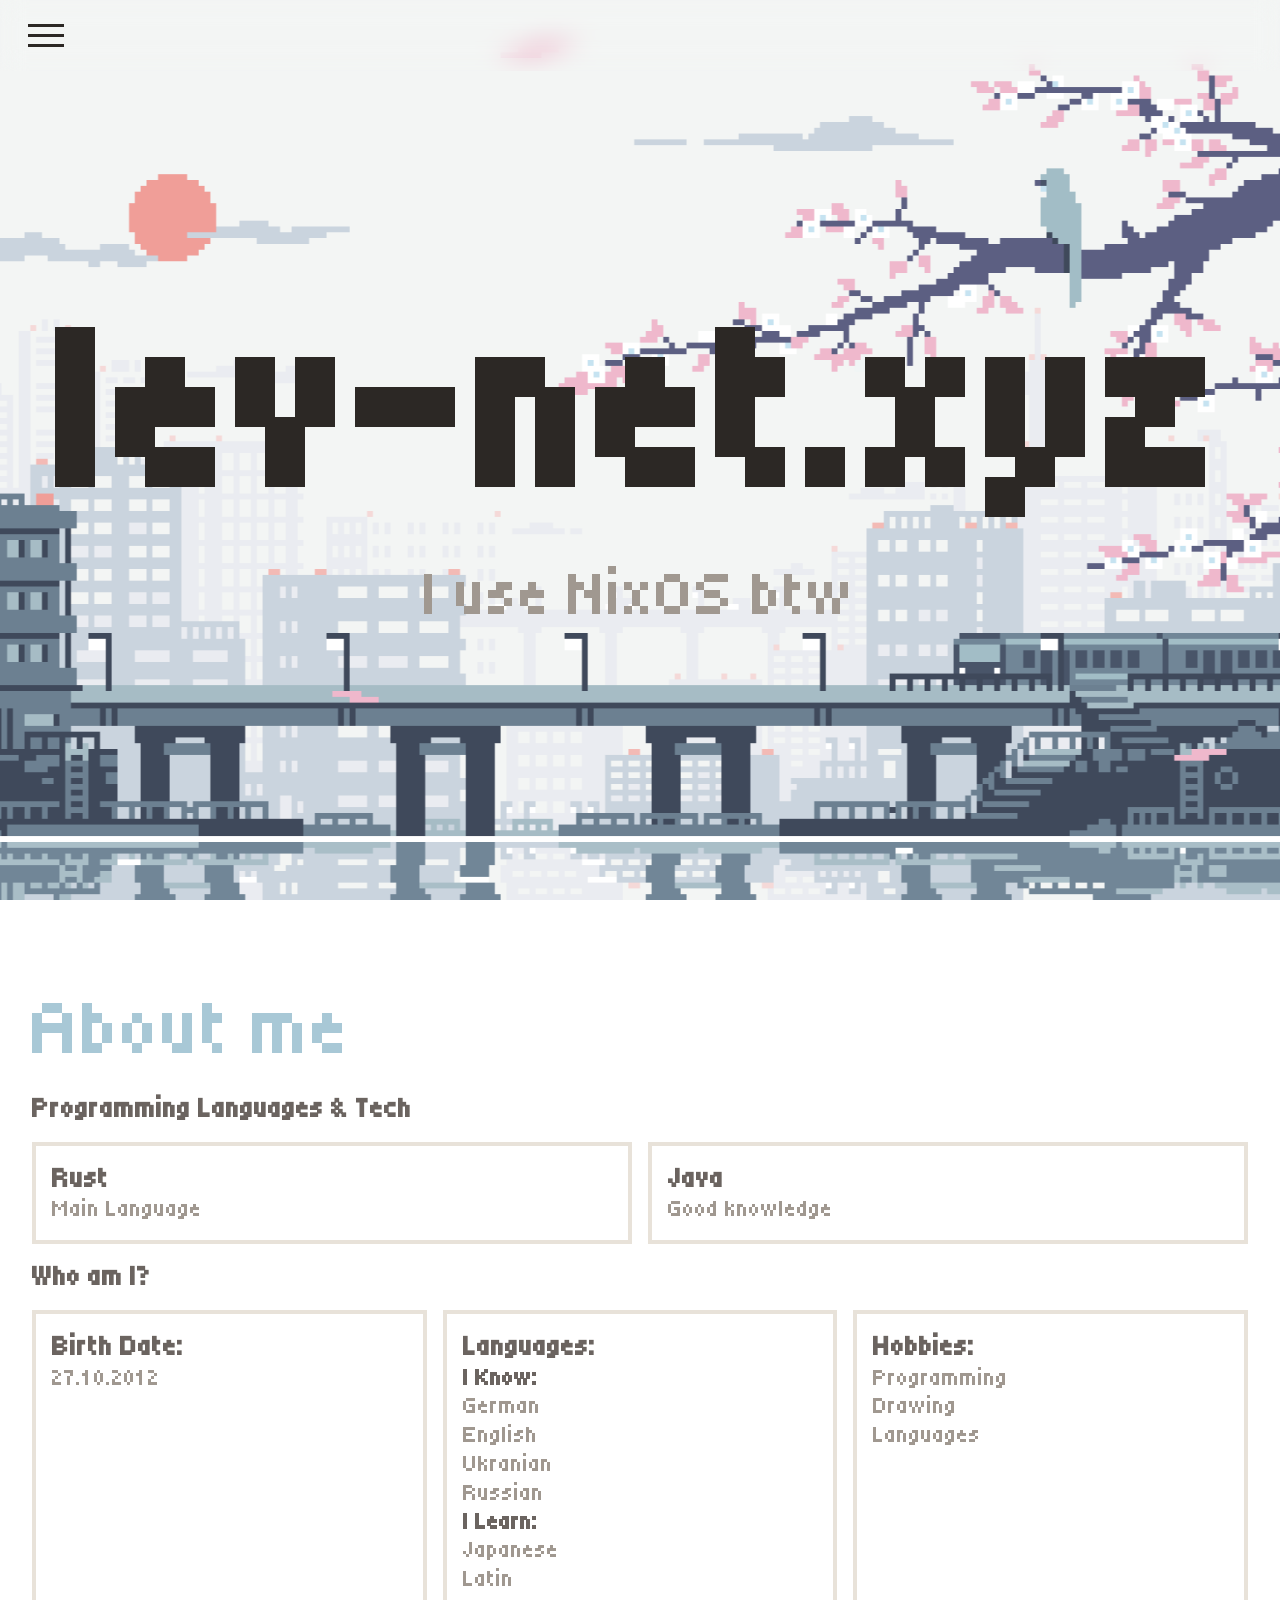
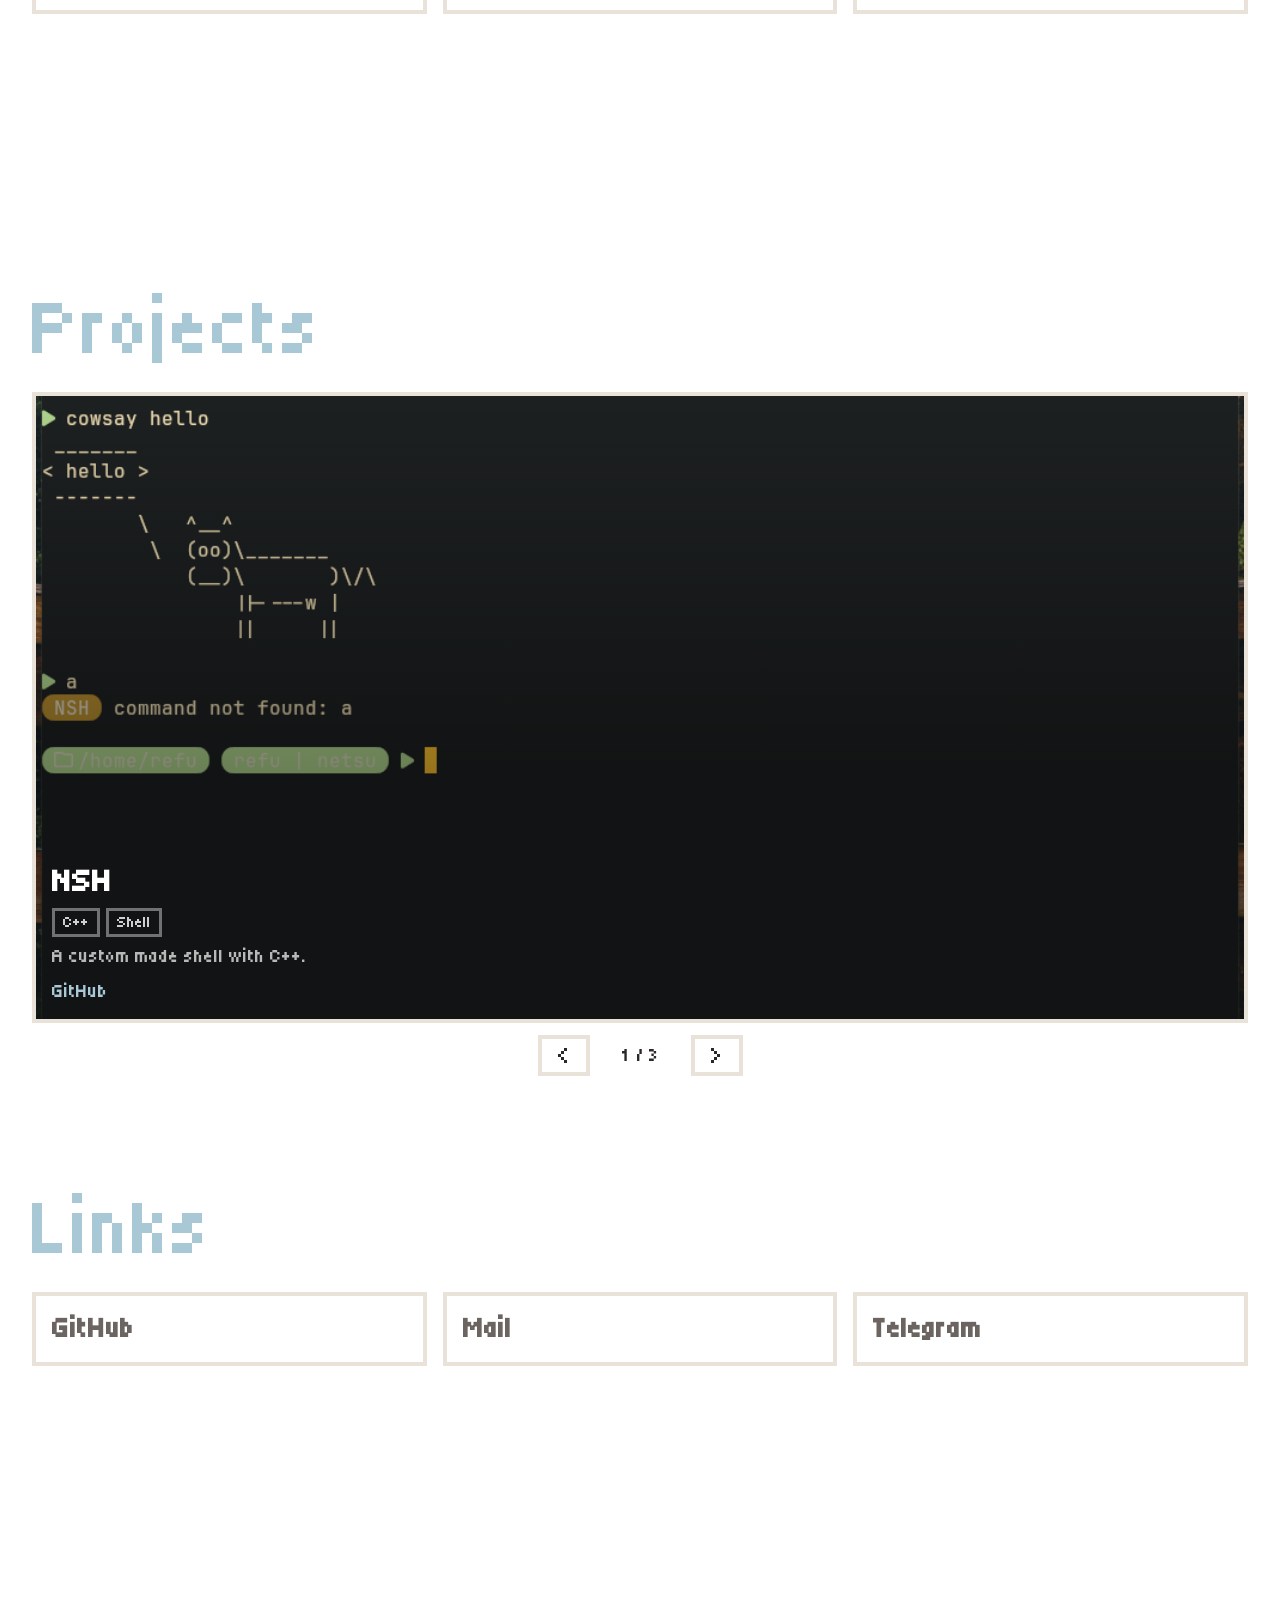
<file: index.html>
<!DOCTYPE html>
<html lang="en">
<head>
    <meta charset="UTF-8">
    <meta name="viewport" content="width=device-width, initial-scale=1.0">
    <title>lev.net</title>
    <link href="css/new.css" rel="stylesheet">
    <link rel="stylesheet" href="https://cdnjs.cloudflare.com/ajax/libs/font-awesome/6.5.1/css/all.min.css">
    <link rel="icon" type="image/png" href="logo.png">
    <link rel="preconnect" href="https://fonts.googleapis.com">
    <link rel="preconnect" href="https://fonts.gstatic.com" crossorigin>
    <link href="https://fonts.googleapis.com/css2?family=Tiny5&display=swap" rel="stylesheet">
    <style>
        * { margin: 0; padding: 0; box-sizing: border-box; }
        body { background: none; }
        .bg-fix {
            position: fixed;
            inset: 0;
            background: url('pic/sakura.gif') no-repeat center center;
            background-size: cover;
            z-index: -1;
        }
    </style>
</head>
<body>
<div class="bg-fix"></div>
<div class="Header">
    <div class="hdr-burger">
        <span></span><span></span><span></span>
    </div>
</div>

<section class="snap-section" id="s-title">
    <h1 class="site-title">lev-net.xyz</h1>
    <p>I use NixOS btw</p>
</section>

<section class="snap-section" id="s-about">
    <span class="section-label">About me</span>
    <div class="section-content">
        <h3>Programming Languages & Tech</h3>
        <div class="grid">
            <div class="card"><h3>Rust</h3><p>Main Language</p></div>
            <div class="card"><h3>Java</h3><p>Good knowledge</p></div>
        </div>
        <h3>Who am I?</h3>
        <div class="grid">
            <div class="card"><h3>Birth Date:</h3><p>27.10.2012</p></div>
            <div class="card">
                <h3>Languages:</h3>
                <h4>I Know:</h4>
                <p>German</p><p>English</p><p>Ukranian</p><p>Russian</p>
                <h4>I Learn:</h4>
                <p>Japanese</p><p>Latin</p>
            </div>
            <div class="card">
                <h3>Hobbies:</h3>
                <p>Programming</p><p>Drawing</p><p>Languages</p>
            </div>
        </div>
    </div>
</section>

<section class="snap-section" id="s-downloads">
    <span class="section-label">Projects</span>
    <div class="projects-container">

        <div class="proj-card active" style="background-image: url('pic/nsh.png')">
            <div class="proj-body">
                <h2>NSH</h2>
                <div class="proj-tags">
                    <span class="tag">C++</span>
                    <span class="tag">Shell</span>
                </div>
                <p>A custom made shell with C++.</p>
                <div class="proj-links"><a href="#">GitHub</a></div>
            </div>
        </div>

        <div class="proj-card" style="background-image: url('pic/genlang.png')">
            <div class="proj-body">
                <h2>Genlang</h2>
                <div class="proj-tags">
                    <span class="tag">Java</span>
                    <span class="tag">Swing</span>
                    <span class="tag">Conlang</span>
                </div>
                <p>An App for managing my conlang.</p>
                <div class="proj-links"><a href="#">GitHub</a></div>
            </div>
        </div>

        <div class="proj-card" style="background-image: url('pic/levnetxyz.png')">
            <div class="proj-body">
                <h2>lev-net.xyz</h2>
                <div class="proj-tags">
                    <span class="tag">Website</span>
                </div>
                <p>My own website i use for various projects.</p>
                <div class="proj-links"><a href="#">GitHub</a></div>
            </div>
        </div>

        <div class="proj-controls">
            <button id="proj-prev"><</button>
            <span id="proj-counter">1 / 3</span>
            <button id="proj-next">></button>
        </div>
    </div>
</section>

<section class="snap-section" id="s-links">
    <span class="section-label">Links</span>
    <div class="section-content">
        <div class="grid">
            <a href="https://github.com/thelevnet" class="link-card">
                <div class="card"><h3>GitHub</h3></div>
            </a>
            <a href="mailto:dev@lev-net.xyz" class="link-card">
                <div class="card"><h3>Mail</h3></div>
            </a>
            <a href="https://t.me/thelevnet" class="link-card">
                <div class="card"><h3>Telegram</h3></div>
            </a>
        </div>
    </div>
</section>

<script src="js/index.js"></script>
</body>
</html>
</file>
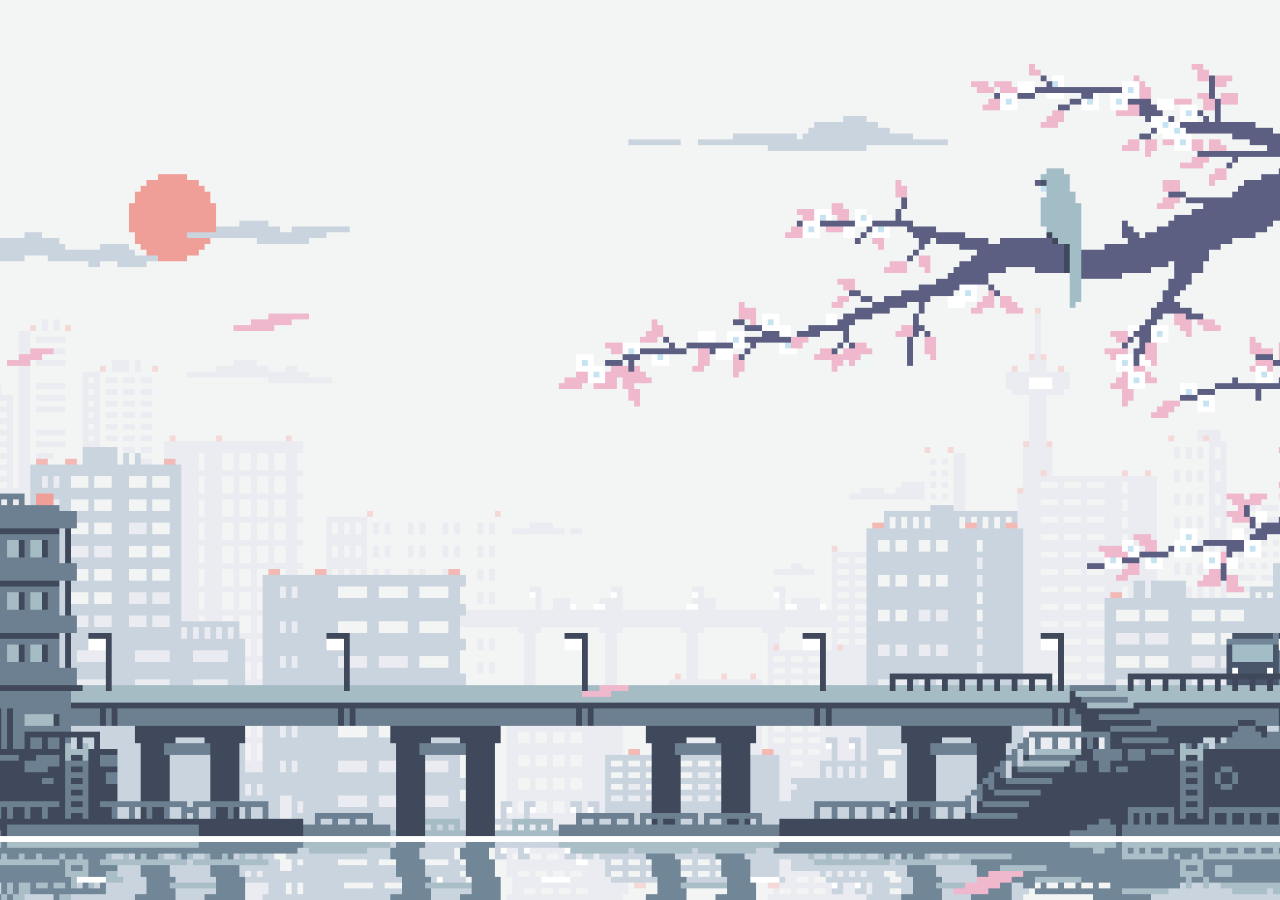
<file: newtab/index.html>
<!DOCTYPE html>
<html lang="en">
<head>
    <meta charset="UTF-8">
    <title>New Tab</title>
    <style>
        body {
            margin: 0;
            padding: 0;
            background: url('../pic/sakura.gif') no-repeat center center fixed;
            background-size: cover;
            height: 100vh;
            overflow: hidden;
        }
    </style>
</head>
<body>
    </body>
</html>
</file>
<file: css/new.css>
:root {
    --transition: 0.3s cubic-bezier(0.4, 0, 0.2, 1);
}
[data-theme="light"], :root:not([data-theme="dark"]) {
    --bg: #FAF8F5;
    --surface: #FFFFFF;
    --surface-2: #F2EFE9;
    --border: #E8E2D9;
    --primary: #C5A8D6;
    --secondary: #A8C8D6;
    --accent: #D6A8B8;
    --text-1: #2C2825;
    --text-2: #6B6460;
    --text-3: #A09890;
}
* { margin: 0; padding: 0; box-sizing: border-box; }
html {
    scroll-snap-type: y mandatory;
    overflow-y: scroll;
    height: 100%;
}
body {
    height: 100%;
    background-color: var(--bg);
    color: var(--text-1);
    font-family: "Tiny5", sans-serif;
    font-size: 1.5rem;
    line-height: 1.2;
}
body::before {
    content: '';
    position: fixed;
    inset: 0;
    background: url('../pic/sakura.gif') no-repeat center center;
    background-size: cover;
    z-index: -1;
}
@supports (-webkit-touch-callout: none) {
    body::before {
        position: absolute;
        min-height: 100dvh;
    }
}
.Header {
    position: fixed;
    top: 0; left: 0;
    width: 100%;
    z-index: 100;
    background: transparent;
    backdrop-filter: blur(12px);
    -webkit-backdrop-filter: blur(12px);
    display: flex;
    align-items: center;
    padding: 1.25rem 0;
}
.hdr-burger {
    display: flex;
    flex-direction: column;
    gap: 7px;
    cursor: pointer;
    padding: 4px;
    margin-left: 1.5rem;
}
.hdr-burger span {
    display: block;
    width: 36px;
    height: 3px;
    background: var(--text-1);
}
.snap-section {
    scroll-snap-align: start;
    height: 100dvh;
    display: flex;
    flex-direction: column;
    padding: 5rem 2rem 1.5rem;
    overflow: hidden;
}
.snap-section > .section-label {
    font-size: 5rem;
    color: var(--secondary);
    margin-bottom: 1rem;
    flex-shrink: 0;
}
#s-title {
    align-items: center;
    justify-content: center;
    padding: 0;
}
.site-title {
    font-size: 15rem;
    color: var(--text-1);
    text-align: center;
}
#s-title p {
    font-size: clamp(1.5rem, 6vw, 4rem);
    text-align: center;
}
.section-content {
    flex: 1;
    overflow: hidden;
    display: flex;
    flex-direction: column;
    gap: 1rem;
    min-height: 0;
}
.grid {
    display: grid;
    grid-template-columns: repeat(auto-fit, minmax(12rem, 1fr));
    gap: 1rem;
}
.card {
    border: 0.3rem solid var(--border);
    padding: 1rem;
    border-radius: 0;
    background-color: var(--surface);
    transition: border-color var(--transition);
}
.card:hover { border-color: var(--secondary); }
ul { list-style: none; padding-left: 0.3125rem; }
li { display: flex; gap: 0.625rem; margin-bottom: 0.5rem; }
a { color: var(--secondary); text-decoration: none; }
h2 { color: var(--text-1); margin-bottom: 0.5rem; }
h3 { color: var(--text-2); }
h4 { color: var(--text-2); }
p { color: var(--text-3); }

/* ── PROJECTS ── */
#s-downloads { overflow: hidden; }
.projects-container {
    flex: 1;
    display: flex;
    flex-direction: column;
    min-height: 0;
}
.proj-card {
    display: none;
    flex-direction: column;
    flex: 1;
    min-height: 0;
    border: 0.3rem solid var(--border);
    background-size: cover;
    background-position: center;
    position: relative;
    transition: border-color var(--transition);
}
.proj-card::before {
    content: '';
    position: absolute;
    inset: 0;
    background: linear-gradient(to top, rgba(0,0,0,0.4) 40%, transparent 100%);
    z-index: 0;
}
.proj-card.active { display: flex; }
.proj-card:hover { border-color: var(--secondary); }
.proj-body {
    position: relative;
    z-index: 1;
    margin-top: auto;
    padding: 1rem;
    display: flex;
    flex-direction: column;
    gap: 0.5rem;
}
.proj-body h2 { font-size: 2rem; margin-bottom: 0; color: #fff; }
.proj-body p  { font-size: 1.2rem; color: rgba(255,255,255,0.7); }
.proj-tags { display: flex; flex-wrap: wrap; gap: 0.4rem; }
.tag {
    border: 0.2rem solid rgba(255,255,255,0.4);
    padding: 0.1rem 0.5rem;
    color: rgba(255,255,255,0.8);
    font-size: 1rem;
}
.proj-links { margin-top: 0.25rem; display: flex; gap: 1rem; }
.proj-links a { color: var(--secondary); font-size: 1.2rem; }
.proj-links a:hover { color: var(--primary); }
.proj-controls {
    display: flex;
    align-items: center;
    justify-content: center;
    gap: 2rem;
    padding: 0.75rem 0 0;
    flex-shrink: 0;
}
.proj-controls button {
    background: var(--surface);
    border: 0.3rem solid var(--border);
    color: var(--text-1);
    font-family: "Tiny5", sans-serif;
    font-size: 1.5rem;
    padding: 0.2rem 1rem;
    cursor: pointer;
    transition: border-color var(--transition);
}
.proj-controls button:hover { border-color: var(--secondary); }
#proj-counter { color: var(--text-1); font-size: 1.2rem; }

/* ── MOBILE ── */
@media (max-width: 768px) {
    .site-title { font-size: clamp(2rem, 10vw, 6rem); }
    .snap-section > .section-label { font-size: clamp(1.8rem, 7vw, 3rem); }
    .snap-section { padding: 4rem 1rem 1rem; }
    #s-about {
        overflow-y: auto;
        -webkit-overflow-scrolling: touch;
        height: auto;
        min-height: 100dvh;
    }
    #s-about .section-content {
        overflow: visible;
        min-height: unset;
        flex: unset;
    }
}
/* ── OVERLAY ── */
#nav-overlay {
    position: fixed;
    inset: 0;
    z-index: 99;
    backdrop-filter: blur(20px);
    -webkit-backdrop-filter: blur(20px);
    background: rgba(0,0,0,0.3);
    display: flex;
    align-items: center;
    justify-content: center;
    opacity: 0;
    pointer-events: none;
    transition: opacity var(--transition);
}
#nav-overlay.open {
    opacity: 1;
    pointer-events: all;
}
.nav-menu {
    display: flex;
    flex-direction: column;
    align-items: center;
    gap: 2rem;
}
.nav-menu a {
    font-family: "Tiny5", sans-serif;
    font-size: 4rem;
    color: var(--text-1);
    text-decoration: none;
    transition: color var(--transition);
}
.nav-menu a:hover { color: var(--secondary); }

/* бургер → крестик */
.hdr-burger.active span:nth-child(1) {
    transform: translateY(10px) rotate(45deg);
}
.hdr-burger.active span:nth-child(2) {
    opacity: 0;
}
.hdr-burger.active span:nth-child(3) {
    transform: translateY(-10px) rotate(-45deg);
}
.hdr-burger span {
    transition: transform var(--transition), opacity var(--transition);
    transform-origin: center;
}
</file>
